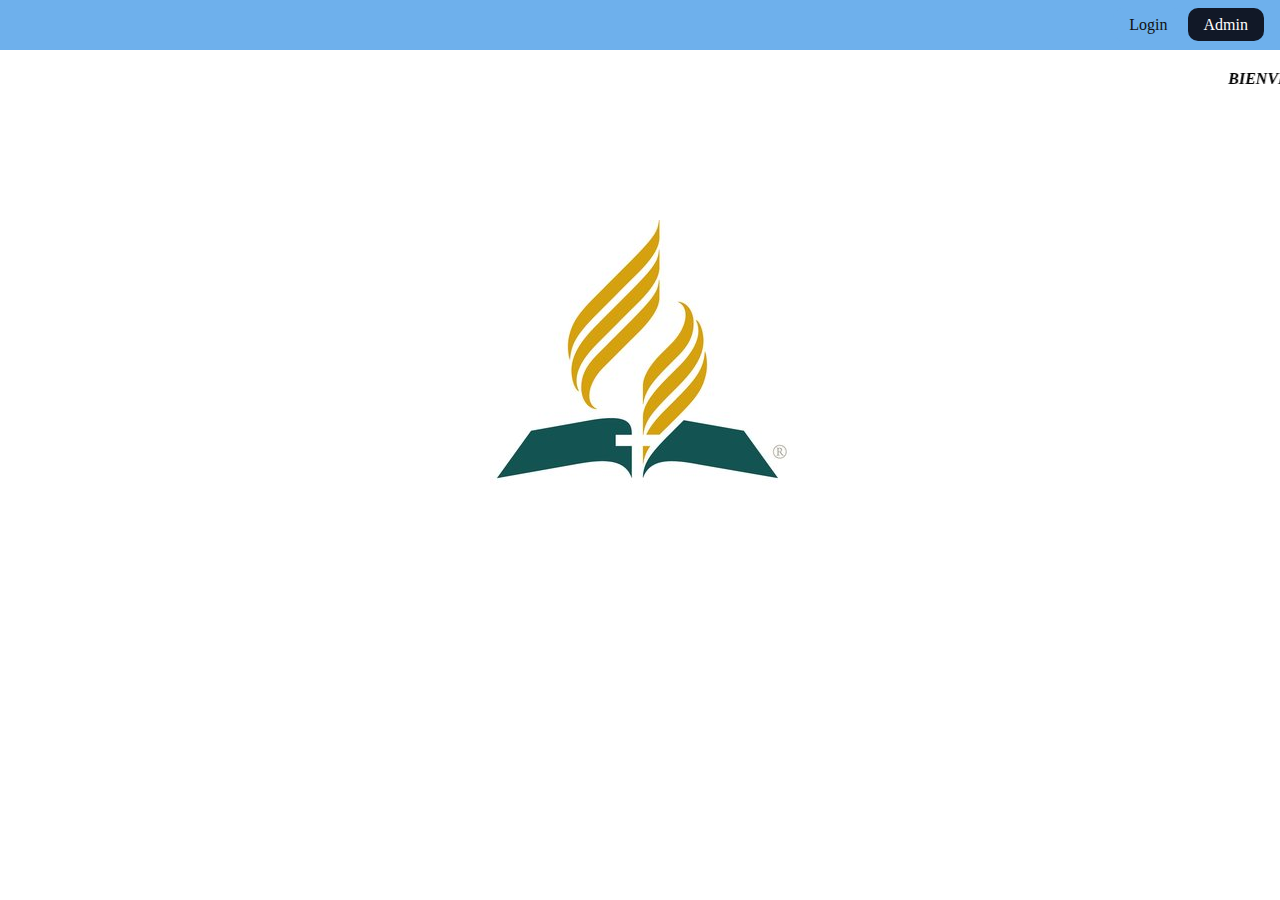
<file: index.html>
<!DOCTYPE html>
<html lang="en">
<head>
      <meta charset="UTF-8">
      <meta name="viewport" content="width=device-width, initial-scale=1.0">
      <link rel="shortcut icon" href="./images/images/diva.jpeg" type="image/x-icon">
      <link rel="stylesheet" href="./assets/fontawesome/css/all.css">
      <link rel="stylesheet" href="assets/css/index.css">
      <title>ADVENTURER SCHOOL CLUB | JABE</title>
</head>
<body>
    <nav class="flex m-auto">
       <div class="login">
             <span class="btn"><a href="users/Authentification.php" title="Login as user">Login</a></span>
             <span class="btn btn-2"><a href="admilogin.php" title="Login as admin">Admin</a></span>
       </div>
   </nav>
   <marquee> <strong><i>BIENVENUE À L'ÉGLISE ADVENTISTE DU 7éme JOUR DE JABE</i></strong>
   </marquee>
     <main class="flex items-center">
         <img src="./images/images/diva.jpeg" alt="p">
     </main> 
     <footer>
     </footer>
</body>
</html>
</file>
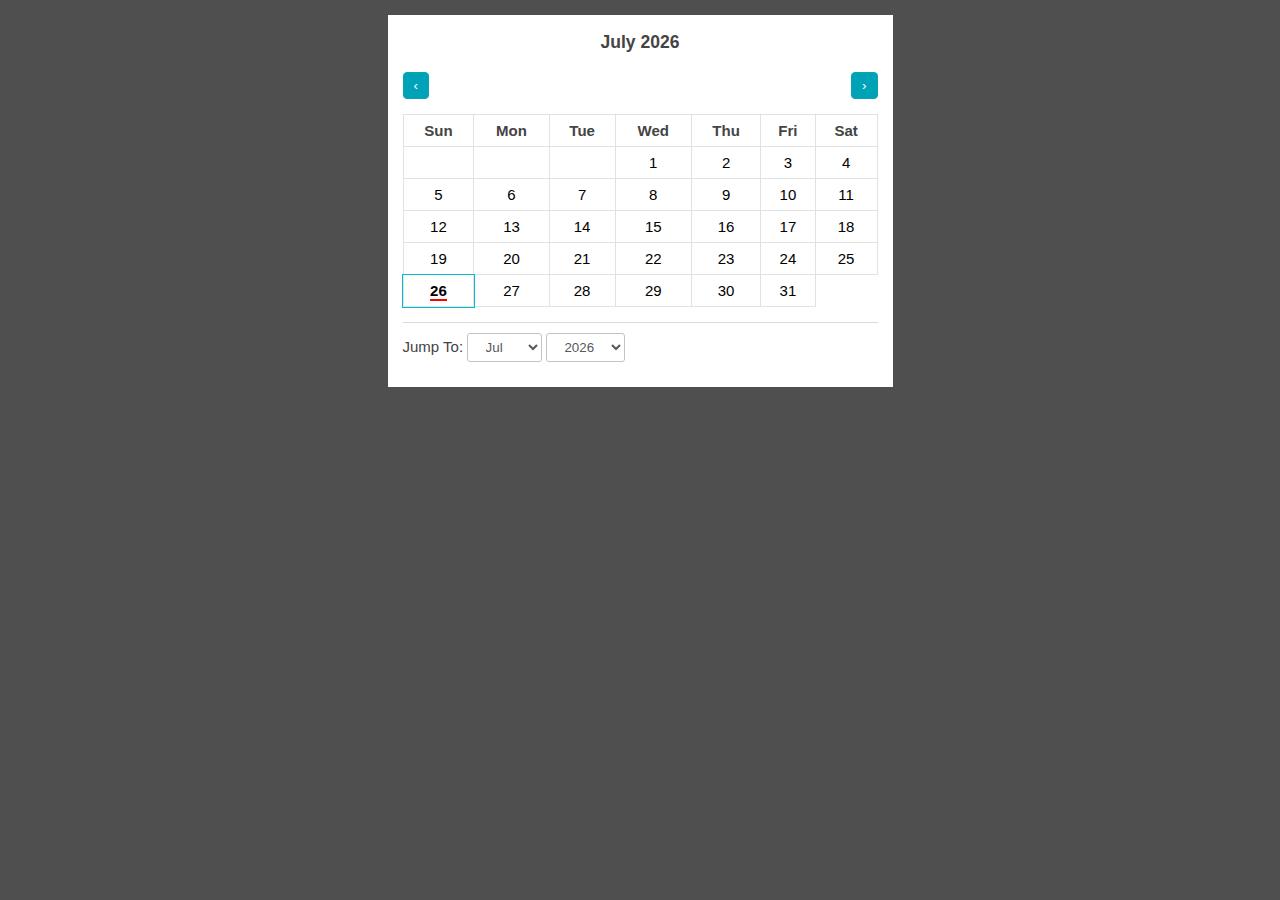
<file: calendrier/index.html>
<!DOCTYPE html>
<html>
<head>
  <link rel="stylesheet" type="text/css" href="style.css">
</head>
<body>
  <div class="wrapper">
    <div class="container-calendar">
      <h3 id="monthAndYear"></h3>
      <div class="button-container-calendar">
        <button id="previous" onclick="previous()">&#8249;</button>
        <button id="next" onclick="next()">&#8250;</button>
      </div>

      <table class="table-calendar" id="calendar" data-lang="en">
        <thead id="thead-month"></thead>
        <tbody id="calendar-body"></tbody>
      </table>

      <div class="footer-container-calendar">
        <label for="month">Jump To: </label>
        <select id="month" onchange="jump()">
          <option value=0>Jan</option>
          <option value=1>Feb</option>
          <option value=2>Mar</option>
          <option value=3>Apr</option>
          <option value=4>May</option>
          <option value=5>Jun</option>
          <option value=6>Jul</option>
          <option value=7>Aug</option>
          <option value=8>Sep</option>
          <option value=9>Oct</option>
          <option value=10>Nov</option>
          <option value=11>Dec</option>
        </select>
        <select id="year" onchange="jump()"></select>
      </div>
    </div>
  </div>
  <script src="main.js" type="text/javascript"></script>
</body>

</html>
</file>
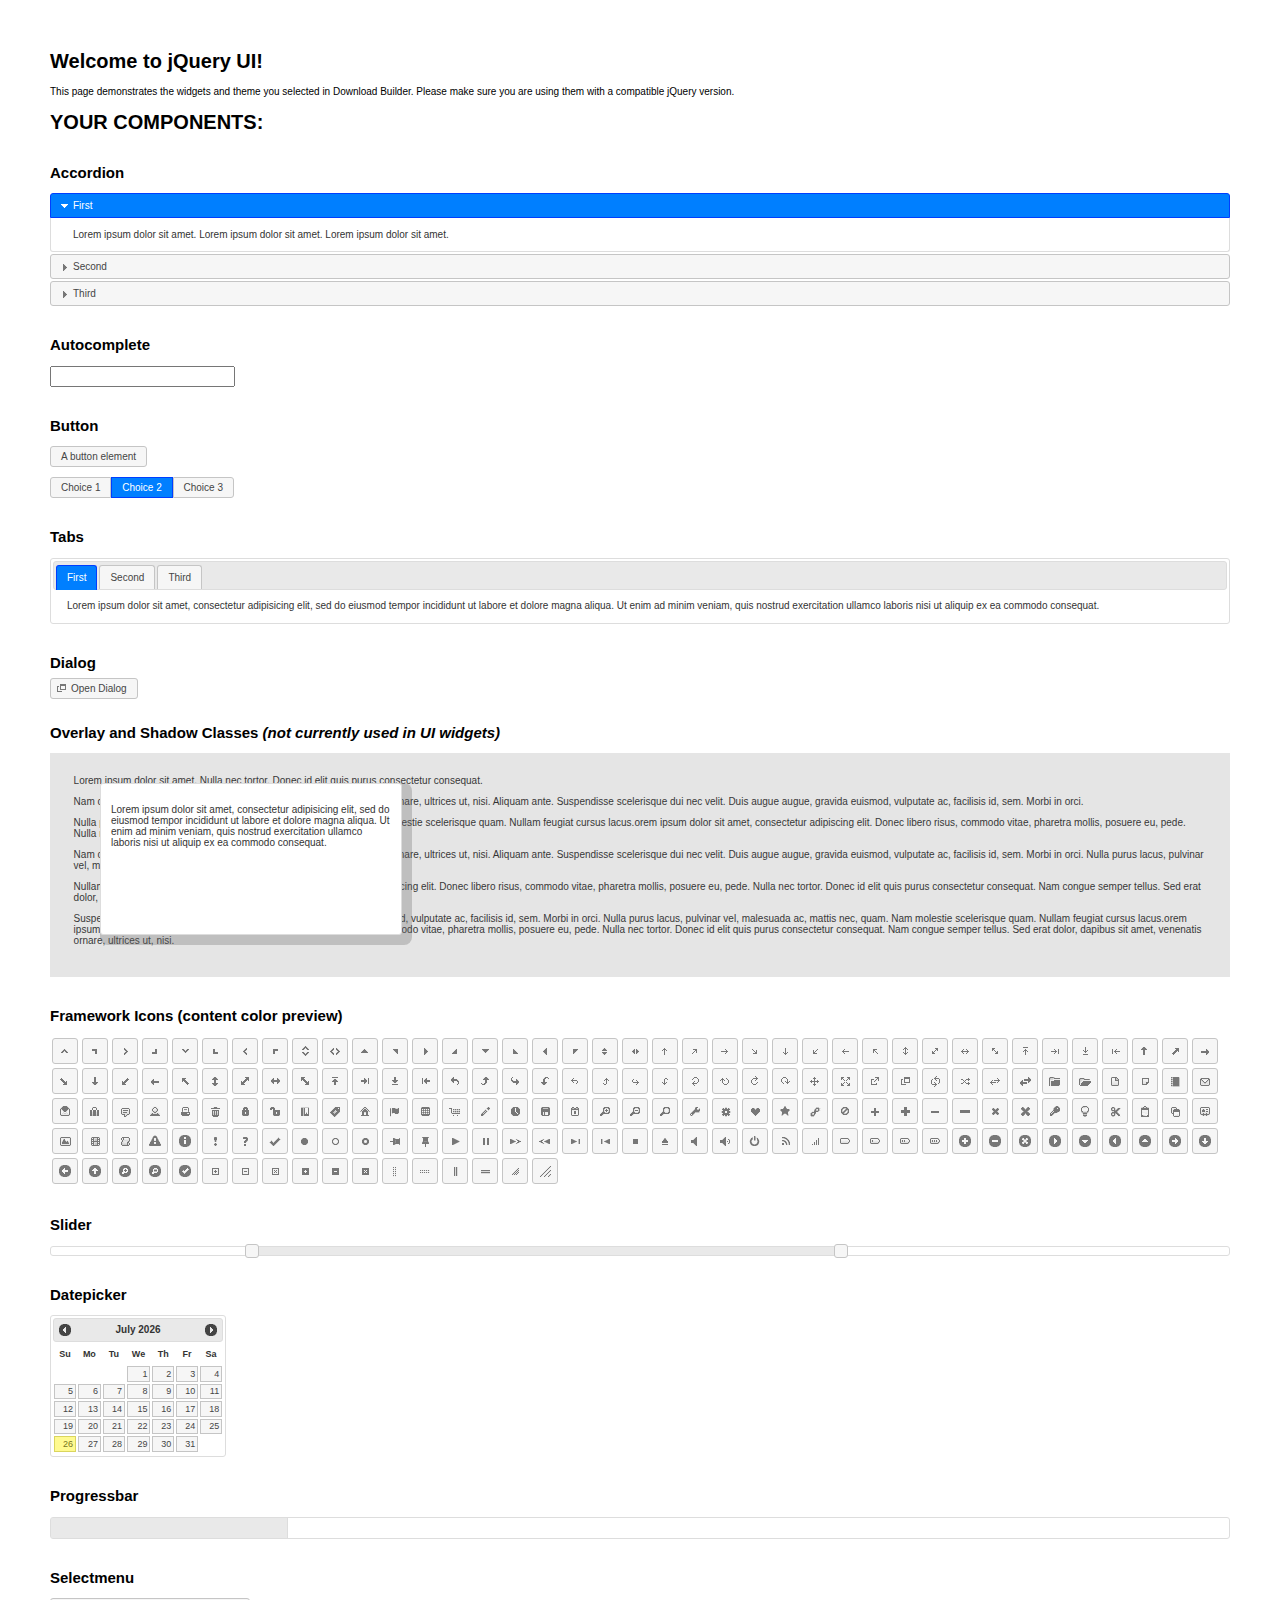
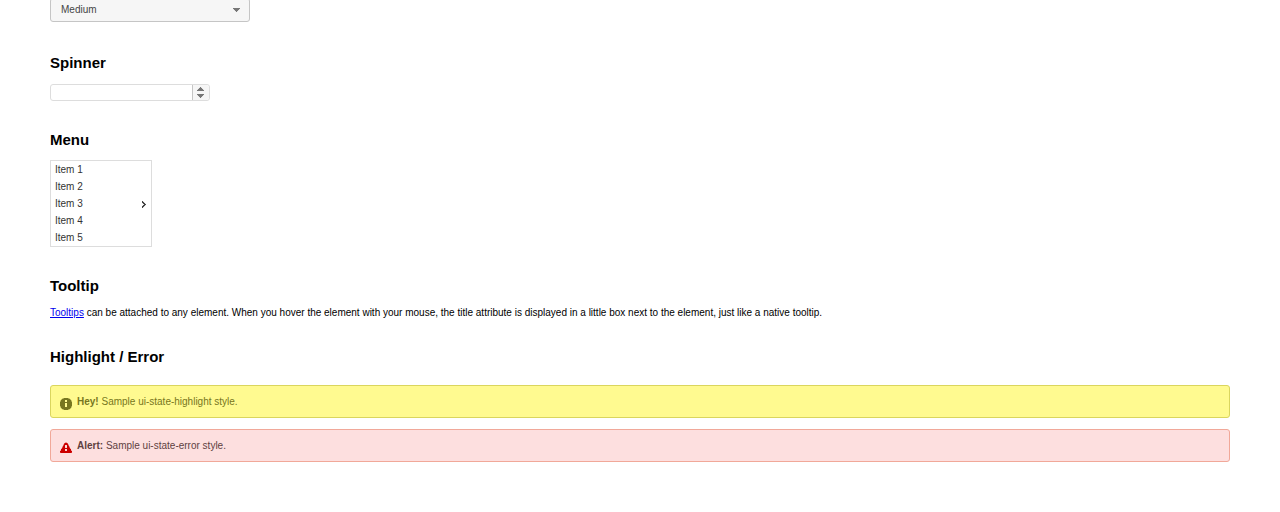
<file: assets/jquery-ui/index.html>
<!doctype html>
<html lang="us">
<head>
	<meta charset="utf-8">
	<title>jQuery UI Example Page</title>
	<link href="jquery-ui.css" rel="stylesheet">
	<style>
	body{
		font: 62.5% "Trebuchet MS", sans-serif;
		margin: 50px;
	}
	.demoHeaders {
		margin-top: 2em;
	}
	#dialog-link {
		padding: .4em 1em .4em 20px;
		text-decoration: none;
		position: relative;
	}
	#dialog-link span.ui-icon {
		margin: 0 5px 0 0;
		position: absolute;
		left: .2em;
		top: 50%;
		margin-top: -8px;
	}
	#icons {
		margin: 0;
		padding: 0;
	}
	#icons li {
		margin: 2px;
		position: relative;
		padding: 4px 0;
		cursor: pointer;
		float: left;
		list-style: none;
	}
	#icons span.ui-icon {
		float: left;
		margin: 0 4px;
	}
	.fakewindowcontain .ui-widget-overlay {
		position: absolute;
	}
	select {
		width: 200px;
	}
	</style>
</head>
<body>

<h1>Welcome to jQuery UI!</h1>

<div class="ui-widget">
	<p>This page demonstrates the widgets and theme you selected in Download Builder. Please make sure you are using them with a compatible jQuery version.</p>
</div>

<h1>YOUR COMPONENTS:</h1>


<!-- Accordion -->
<h2 class="demoHeaders">Accordion</h2>
<div id="accordion">
	<h3>First</h3>
	<div>Lorem ipsum dolor sit amet. Lorem ipsum dolor sit amet. Lorem ipsum dolor sit amet.</div>
	<h3>Second</h3>
	<div>Phasellus mattis tincidunt nibh.</div>
	<h3>Third</h3>
	<div>Nam dui erat, auctor a, dignissim quis.</div>
</div>



<!-- Autocomplete -->
<h2 class="demoHeaders">Autocomplete</h2>
<div>
	<input id="autocomplete" title="type &quot;a&quot;">
</div>



<!-- Button -->
<h2 class="demoHeaders">Button</h2>
<button id="button">A button element</button>
<form style="margin-top: 1em;">
	<div id="radioset">
		<input type="radio" id="radio1" name="radio"><label for="radio1">Choice 1</label>
		<input type="radio" id="radio2" name="radio" checked="checked"><label for="radio2">Choice 2</label>
		<input type="radio" id="radio3" name="radio"><label for="radio3">Choice 3</label>
	</div>
</form>



<!-- Tabs -->
<h2 class="demoHeaders">Tabs</h2>
<div id="tabs">
	<ul>
		<li><a href="#tabs-1">First</a></li>
		<li><a href="#tabs-2">Second</a></li>
		<li><a href="#tabs-3">Third</a></li>
	</ul>
	<div id="tabs-1">Lorem ipsum dolor sit amet, consectetur adipisicing elit, sed do eiusmod tempor incididunt ut labore et dolore magna aliqua. Ut enim ad minim veniam, quis nostrud exercitation ullamco laboris nisi ut aliquip ex ea commodo consequat.</div>
	<div id="tabs-2">Phasellus mattis tincidunt nibh. Cras orci urna, blandit id, pretium vel, aliquet ornare, felis. Maecenas scelerisque sem non nisl. Fusce sed lorem in enim dictum bibendum.</div>
	<div id="tabs-3">Nam dui erat, auctor a, dignissim quis, sollicitudin eu, felis. Pellentesque nisi urna, interdum eget, sagittis et, consequat vestibulum, lacus. Mauris porttitor ullamcorper augue.</div>
</div>



<!-- Dialog NOTE: Dialog is not generated by UI in this demo so it can be visually styled in themeroller-->
<h2 class="demoHeaders">Dialog</h2>
<p><a href="#" id="dialog-link" class="ui-state-default ui-corner-all"><span class="ui-icon ui-icon-newwin"></span>Open Dialog</a></p>

<h2 class="demoHeaders">Overlay and Shadow Classes <em>(not currently used in UI widgets)</em></h2>
<div style="position: relative; width: 96%; height: 200px; padding:1% 2%; overflow:hidden;" class="fakewindowcontain">
	<p>Lorem ipsum dolor sit amet,  Nulla nec tortor. Donec id elit quis purus consectetur consequat. </p><p>Nam congue semper tellus. Sed erat dolor, dapibus sit amet, venenatis ornare, ultrices ut, nisi. Aliquam ante. Suspendisse scelerisque dui nec velit. Duis augue augue, gravida euismod, vulputate ac, facilisis id, sem. Morbi in orci. </p><p>Nulla purus lacus, pulvinar vel, malesuada ac, mattis nec, quam. Nam molestie scelerisque quam. Nullam feugiat cursus lacus.orem ipsum dolor sit amet, consectetur adipiscing elit. Donec libero risus, commodo vitae, pharetra mollis, posuere eu, pede. Nulla nec tortor. Donec id elit quis purus consectetur consequat. </p><p>Nam congue semper tellus. Sed erat dolor, dapibus sit amet, venenatis ornare, ultrices ut, nisi. Aliquam ante. Suspendisse scelerisque dui nec velit. Duis augue augue, gravida euismod, vulputate ac, facilisis id, sem. Morbi in orci. Nulla purus lacus, pulvinar vel, malesuada ac, mattis nec, quam. Nam molestie scelerisque quam. </p><p>Nullam feugiat cursus lacus.orem ipsum dolor sit amet, consectetur adipiscing elit. Donec libero risus, commodo vitae, pharetra mollis, posuere eu, pede. Nulla nec tortor. Donec id elit quis purus consectetur consequat. Nam congue semper tellus. Sed erat dolor, dapibus sit amet, venenatis ornare, ultrices ut, nisi. Aliquam ante. </p><p>Suspendisse scelerisque dui nec velit. Duis augue augue, gravida euismod, vulputate ac, facilisis id, sem. Morbi in orci. Nulla purus lacus, pulvinar vel, malesuada ac, mattis nec, quam. Nam molestie scelerisque quam. Nullam feugiat cursus lacus.orem ipsum dolor sit amet, consectetur adipiscing elit. Donec libero risus, commodo vitae, pharetra mollis, posuere eu, pede. Nulla nec tortor. Donec id elit quis purus consectetur consequat. Nam congue semper tellus. Sed erat dolor, dapibus sit amet, venenatis ornare, ultrices ut, nisi. </p>

	<!-- ui-dialog -->
	<div class="ui-overlay"><div class="ui-widget-overlay"></div><div class="ui-widget-shadow ui-corner-all" style="width: 302px; height: 152px; position: absolute; left: 50px; top: 30px;"></div></div>
	<div style="position: absolute; width: 280px; height: 130px;left: 50px; top: 30px; padding: 10px;" class="ui-widget ui-widget-content ui-corner-all">
		<div class="ui-dialog-content ui-widget-content" style="background: none; border: 0;">
			<p>Lorem ipsum dolor sit amet, consectetur adipisicing elit, sed do eiusmod tempor incididunt ut labore et dolore magna aliqua. Ut enim ad minim veniam, quis nostrud exercitation ullamco laboris nisi ut aliquip ex ea commodo consequat.</p>
		</div>
	</div>

</div>

<!-- ui-dialog -->
<div id="dialog" title="Dialog Title">
	<p>Lorem ipsum dolor sit amet, consectetur adipisicing elit, sed do eiusmod tempor incididunt ut labore et dolore magna aliqua. Ut enim ad minim veniam, quis nostrud exercitation ullamco laboris nisi ut aliquip ex ea commodo consequat.</p>
</div>



<h2 class="demoHeaders">Framework Icons (content color preview)</h2>
<ul id="icons" class="ui-widget ui-helper-clearfix">
	<li class="ui-state-default ui-corner-all" title=".ui-icon-carat-1-n"><span class="ui-icon ui-icon-carat-1-n"></span></li>
	<li class="ui-state-default ui-corner-all" title=".ui-icon-carat-1-ne"><span class="ui-icon ui-icon-carat-1-ne"></span></li>
	<li class="ui-state-default ui-corner-all" title=".ui-icon-carat-1-e"><span class="ui-icon ui-icon-carat-1-e"></span></li>
	<li class="ui-state-default ui-corner-all" title=".ui-icon-carat-1-se"><span class="ui-icon ui-icon-carat-1-se"></span></li>
	<li class="ui-state-default ui-corner-all" title=".ui-icon-carat-1-s"><span class="ui-icon ui-icon-carat-1-s"></span></li>
	<li class="ui-state-default ui-corner-all" title=".ui-icon-carat-1-sw"><span class="ui-icon ui-icon-carat-1-sw"></span></li>
	<li class="ui-state-default ui-corner-all" title=".ui-icon-carat-1-w"><span class="ui-icon ui-icon-carat-1-w"></span></li>
	<li class="ui-state-default ui-corner-all" title=".ui-icon-carat-1-nw"><span class="ui-icon ui-icon-carat-1-nw"></span></li>
	<li class="ui-state-default ui-corner-all" title=".ui-icon-carat-2-n-s"><span class="ui-icon ui-icon-carat-2-n-s"></span></li>
	<li class="ui-state-default ui-corner-all" title=".ui-icon-carat-2-e-w"><span class="ui-icon ui-icon-carat-2-e-w"></span></li>
	<li class="ui-state-default ui-corner-all" title=".ui-icon-triangle-1-n"><span class="ui-icon ui-icon-triangle-1-n"></span></li>
	<li class="ui-state-default ui-corner-all" title=".ui-icon-triangle-1-ne"><span class="ui-icon ui-icon-triangle-1-ne"></span></li>
	<li class="ui-state-default ui-corner-all" title=".ui-icon-triangle-1-e"><span class="ui-icon ui-icon-triangle-1-e"></span></li>
	<li class="ui-state-default ui-corner-all" title=".ui-icon-triangle-1-se"><span class="ui-icon ui-icon-triangle-1-se"></span></li>
	<li class="ui-state-default ui-corner-all" title=".ui-icon-triangle-1-s"><span class="ui-icon ui-icon-triangle-1-s"></span></li>
	<li class="ui-state-default ui-corner-all" title=".ui-icon-triangle-1-sw"><span class="ui-icon ui-icon-triangle-1-sw"></span></li>
	<li class="ui-state-default ui-corner-all" title=".ui-icon-triangle-1-w"><span class="ui-icon ui-icon-triangle-1-w"></span></li>
	<li class="ui-state-default ui-corner-all" title=".ui-icon-triangle-1-nw"><span class="ui-icon ui-icon-triangle-1-nw"></span></li>
	<li class="ui-state-default ui-corner-all" title=".ui-icon-triangle-2-n-s"><span class="ui-icon ui-icon-triangle-2-n-s"></span></li>
	<li class="ui-state-default ui-corner-all" title=".ui-icon-triangle-2-e-w"><span class="ui-icon ui-icon-triangle-2-e-w"></span></li>
	<li class="ui-state-default ui-corner-all" title=".ui-icon-arrow-1-n"><span class="ui-icon ui-icon-arrow-1-n"></span></li>
	<li class="ui-state-default ui-corner-all" title=".ui-icon-arrow-1-ne"><span class="ui-icon ui-icon-arrow-1-ne"></span></li>
	<li class="ui-state-default ui-corner-all" title=".ui-icon-arrow-1-e"><span class="ui-icon ui-icon-arrow-1-e"></span></li>
	<li class="ui-state-default ui-corner-all" title=".ui-icon-arrow-1-se"><span class="ui-icon ui-icon-arrow-1-se"></span></li>
	<li class="ui-state-default ui-corner-all" title=".ui-icon-arrow-1-s"><span class="ui-icon ui-icon-arrow-1-s"></span></li>
	<li class="ui-state-default ui-corner-all" title=".ui-icon-arrow-1-sw"><span class="ui-icon ui-icon-arrow-1-sw"></span></li>
	<li class="ui-state-default ui-corner-all" title=".ui-icon-arrow-1-w"><span class="ui-icon ui-icon-arrow-1-w"></span></li>
	<li class="ui-state-default ui-corner-all" title=".ui-icon-arrow-1-nw"><span class="ui-icon ui-icon-arrow-1-nw"></span></li>
	<li class="ui-state-default ui-corner-all" title=".ui-icon-arrow-2-n-s"><span class="ui-icon ui-icon-arrow-2-n-s"></span></li>
	<li class="ui-state-default ui-corner-all" title=".ui-icon-arrow-2-ne-sw"><span class="ui-icon ui-icon-arrow-2-ne-sw"></span></li>
	<li class="ui-state-default ui-corner-all" title=".ui-icon-arrow-2-e-w"><span class="ui-icon ui-icon-arrow-2-e-w"></span></li>
	<li class="ui-state-default ui-corner-all" title=".ui-icon-arrow-2-se-nw"><span class="ui-icon ui-icon-arrow-2-se-nw"></span></li>
	<li class="ui-state-default ui-corner-all" title=".ui-icon-arrowstop-1-n"><span class="ui-icon ui-icon-arrowstop-1-n"></span></li>
	<li class="ui-state-default ui-corner-all" title=".ui-icon-arrowstop-1-e"><span class="ui-icon ui-icon-arrowstop-1-e"></span></li>
	<li class="ui-state-default ui-corner-all" title=".ui-icon-arrowstop-1-s"><span class="ui-icon ui-icon-arrowstop-1-s"></span></li>
	<li class="ui-state-default ui-corner-all" title=".ui-icon-arrowstop-1-w"><span class="ui-icon ui-icon-arrowstop-1-w"></span></li>
	<li class="ui-state-default ui-corner-all" title=".ui-icon-arrowthick-1-n"><span class="ui-icon ui-icon-arrowthick-1-n"></span></li>
	<li class="ui-state-default ui-corner-all" title=".ui-icon-arrowthick-1-ne"><span class="ui-icon ui-icon-arrowthick-1-ne"></span></li>
	<li class="ui-state-default ui-corner-all" title=".ui-icon-arrowthick-1-e"><span class="ui-icon ui-icon-arrowthick-1-e"></span></li>
	<li class="ui-state-default ui-corner-all" title=".ui-icon-arrowthick-1-se"><span class="ui-icon ui-icon-arrowthick-1-se"></span></li>
	<li class="ui-state-default ui-corner-all" title=".ui-icon-arrowthick-1-s"><span class="ui-icon ui-icon-arrowthick-1-s"></span></li>
	<li class="ui-state-default ui-corner-all" title=".ui-icon-arrowthick-1-sw"><span class="ui-icon ui-icon-arrowthick-1-sw"></span></li>
	<li class="ui-state-default ui-corner-all" title=".ui-icon-arrowthick-1-w"><span class="ui-icon ui-icon-arrowthick-1-w"></span></li>
	<li class="ui-state-default ui-corner-all" title=".ui-icon-arrowthick-1-nw"><span class="ui-icon ui-icon-arrowthick-1-nw"></span></li>
	<li class="ui-state-default ui-corner-all" title=".ui-icon-arrowthick-2-n-s"><span class="ui-icon ui-icon-arrowthick-2-n-s"></span></li>
	<li class="ui-state-default ui-corner-all" title=".ui-icon-arrowthick-2-ne-sw"><span class="ui-icon ui-icon-arrowthick-2-ne-sw"></span></li>
	<li class="ui-state-default ui-corner-all" title=".ui-icon-arrowthick-2-e-w"><span class="ui-icon ui-icon-arrowthick-2-e-w"></span></li>
	<li class="ui-state-default ui-corner-all" title=".ui-icon-arrowthick-2-se-nw"><span class="ui-icon ui-icon-arrowthick-2-se-nw"></span></li>
	<li class="ui-state-default ui-corner-all" title=".ui-icon-arrowthickstop-1-n"><span class="ui-icon ui-icon-arrowthickstop-1-n"></span></li>
	<li class="ui-state-default ui-corner-all" title=".ui-icon-arrowthickstop-1-e"><span class="ui-icon ui-icon-arrowthickstop-1-e"></span></li>
	<li class="ui-state-default ui-corner-all" title=".ui-icon-arrowthickstop-1-s"><span class="ui-icon ui-icon-arrowthickstop-1-s"></span></li>
	<li class="ui-state-default ui-corner-all" title=".ui-icon-arrowthickstop-1-w"><span class="ui-icon ui-icon-arrowthickstop-1-w"></span></li>
	<li class="ui-state-default ui-corner-all" title=".ui-icon-arrowreturnthick-1-w"><span class="ui-icon ui-icon-arrowreturnthick-1-w"></span></li>
	<li class="ui-state-default ui-corner-all" title=".ui-icon-arrowreturnthick-1-n"><span class="ui-icon ui-icon-arrowreturnthick-1-n"></span></li>
	<li class="ui-state-default ui-corner-all" title=".ui-icon-arrowreturnthick-1-e"><span class="ui-icon ui-icon-arrowreturnthick-1-e"></span></li>
	<li class="ui-state-default ui-corner-all" title=".ui-icon-arrowreturnthick-1-s"><span class="ui-icon ui-icon-arrowreturnthick-1-s"></span></li>
	<li class="ui-state-default ui-corner-all" title=".ui-icon-arrowreturn-1-w"><span class="ui-icon ui-icon-arrowreturn-1-w"></span></li>
	<li class="ui-state-default ui-corner-all" title=".ui-icon-arrowreturn-1-n"><span class="ui-icon ui-icon-arrowreturn-1-n"></span></li>
	<li class="ui-state-default ui-corner-all" title=".ui-icon-arrowreturn-1-e"><span class="ui-icon ui-icon-arrowreturn-1-e"></span></li>
	<li class="ui-state-default ui-corner-all" title=".ui-icon-arrowreturn-1-s"><span class="ui-icon ui-icon-arrowreturn-1-s"></span></li>
	<li class="ui-state-default ui-corner-all" title=".ui-icon-arrowrefresh-1-w"><span class="ui-icon ui-icon-arrowrefresh-1-w"></span></li>
	<li class="ui-state-default ui-corner-all" title=".ui-icon-arrowrefresh-1-n"><span class="ui-icon ui-icon-arrowrefresh-1-n"></span></li>
	<li class="ui-state-default ui-corner-all" title=".ui-icon-arrowrefresh-1-e"><span class="ui-icon ui-icon-arrowrefresh-1-e"></span></li>
	<li class="ui-state-default ui-corner-all" title=".ui-icon-arrowrefresh-1-s"><span class="ui-icon ui-icon-arrowrefresh-1-s"></span></li>
	<li class="ui-state-default ui-corner-all" title=".ui-icon-arrow-4"><span class="ui-icon ui-icon-arrow-4"></span></li>
	<li class="ui-state-default ui-corner-all" title=".ui-icon-arrow-4-diag"><span class="ui-icon ui-icon-arrow-4-diag"></span></li>
	<li class="ui-state-default ui-corner-all" title=".ui-icon-extlink"><span class="ui-icon ui-icon-extlink"></span></li>
	<li class="ui-state-default ui-corner-all" title=".ui-icon-newwin"><span class="ui-icon ui-icon-newwin"></span></li>
	<li class="ui-state-default ui-corner-all" title=".ui-icon-refresh"><span class="ui-icon ui-icon-refresh"></span></li>
	<li class="ui-state-default ui-corner-all" title=".ui-icon-shuffle"><span class="ui-icon ui-icon-shuffle"></span></li>
	<li class="ui-state-default ui-corner-all" title=".ui-icon-transfer-e-w"><span class="ui-icon ui-icon-transfer-e-w"></span></li>
	<li class="ui-state-default ui-corner-all" title=".ui-icon-transferthick-e-w"><span class="ui-icon ui-icon-transferthick-e-w"></span></li>
	<li class="ui-state-default ui-corner-all" title=".ui-icon-folder-collapsed"><span class="ui-icon ui-icon-folder-collapsed"></span></li>
	<li class="ui-state-default ui-corner-all" title=".ui-icon-folder-open"><span class="ui-icon ui-icon-folder-open"></span></li>
	<li class="ui-state-default ui-corner-all" title=".ui-icon-document"><span class="ui-icon ui-icon-document"></span></li>
	<li class="ui-state-default ui-corner-all" title=".ui-icon-document-b"><span class="ui-icon ui-icon-document-b"></span></li>
	<li class="ui-state-default ui-corner-all" title=".ui-icon-note"><span class="ui-icon ui-icon-note"></span></li>
	<li class="ui-state-default ui-corner-all" title=".ui-icon-mail-closed"><span class="ui-icon ui-icon-mail-closed"></span></li>
	<li class="ui-state-default ui-corner-all" title=".ui-icon-mail-open"><span class="ui-icon ui-icon-mail-open"></span></li>
	<li class="ui-state-default ui-corner-all" title=".ui-icon-suitcase"><span class="ui-icon ui-icon-suitcase"></span></li>
	<li class="ui-state-default ui-corner-all" title=".ui-icon-comment"><span class="ui-icon ui-icon-comment"></span></li>
	<li class="ui-state-default ui-corner-all" title=".ui-icon-person"><span class="ui-icon ui-icon-person"></span></li>
	<li class="ui-state-default ui-corner-all" title=".ui-icon-print"><span class="ui-icon ui-icon-print"></span></li>
	<li class="ui-state-default ui-corner-all" title=".ui-icon-trash"><span class="ui-icon ui-icon-trash"></span></li>
	<li class="ui-state-default ui-corner-all" title=".ui-icon-locked"><span class="ui-icon ui-icon-locked"></span></li>
	<li class="ui-state-default ui-corner-all" title=".ui-icon-unlocked"><span class="ui-icon ui-icon-unlocked"></span></li>
	<li class="ui-state-default ui-corner-all" title=".ui-icon-bookmark"><span class="ui-icon ui-icon-bookmark"></span></li>
	<li class="ui-state-default ui-corner-all" title=".ui-icon-tag"><span class="ui-icon ui-icon-tag"></span></li>
	<li class="ui-state-default ui-corner-all" title=".ui-icon-home"><span class="ui-icon ui-icon-home"></span></li>
	<li class="ui-state-default ui-corner-all" title=".ui-icon-flag"><span class="ui-icon ui-icon-flag"></span></li>
	<li class="ui-state-default ui-corner-all" title=".ui-icon-calculator"><span class="ui-icon ui-icon-calculator"></span></li>
	<li class="ui-state-default ui-corner-all" title=".ui-icon-cart"><span class="ui-icon ui-icon-cart"></span></li>
	<li class="ui-state-default ui-corner-all" title=".ui-icon-pencil"><span class="ui-icon ui-icon-pencil"></span></li>
	<li class="ui-state-default ui-corner-all" title=".ui-icon-clock"><span class="ui-icon ui-icon-clock"></span></li>
	<li class="ui-state-default ui-corner-all" title=".ui-icon-disk"><span class="ui-icon ui-icon-disk"></span></li>
	<li class="ui-state-default ui-corner-all" title=".ui-icon-calendar"><span class="ui-icon ui-icon-calendar"></span></li>
	<li class="ui-state-default ui-corner-all" title=".ui-icon-zoomin"><span class="ui-icon ui-icon-zoomin"></span></li>
	<li class="ui-state-default ui-corner-all" title=".ui-icon-zoomout"><span class="ui-icon ui-icon-zoomout"></span></li>
	<li class="ui-state-default ui-corner-all" title=".ui-icon-search"><span class="ui-icon ui-icon-search"></span></li>
	<li class="ui-state-default ui-corner-all" title=".ui-icon-wrench"><span class="ui-icon ui-icon-wrench"></span></li>
	<li class="ui-state-default ui-corner-all" title=".ui-icon-gear"><span class="ui-icon ui-icon-gear"></span></li>
	<li class="ui-state-default ui-corner-all" title=".ui-icon-heart"><span class="ui-icon ui-icon-heart"></span></li>
	<li class="ui-state-default ui-corner-all" title=".ui-icon-star"><span class="ui-icon ui-icon-star"></span></li>
	<li class="ui-state-default ui-corner-all" title=".ui-icon-link"><span class="ui-icon ui-icon-link"></span></li>
	<li class="ui-state-default ui-corner-all" title=".ui-icon-cancel"><span class="ui-icon ui-icon-cancel"></span></li>
	<li class="ui-state-default ui-corner-all" title=".ui-icon-plus"><span class="ui-icon ui-icon-plus"></span></li>
	<li class="ui-state-default ui-corner-all" title=".ui-icon-plusthick"><span class="ui-icon ui-icon-plusthick"></span></li>
	<li class="ui-state-default ui-corner-all" title=".ui-icon-minus"><span class="ui-icon ui-icon-minus"></span></li>
	<li class="ui-state-default ui-corner-all" title=".ui-icon-minusthick"><span class="ui-icon ui-icon-minusthick"></span></li>
	<li class="ui-state-default ui-corner-all" title=".ui-icon-close"><span class="ui-icon ui-icon-close"></span></li>
	<li class="ui-state-default ui-corner-all" title=".ui-icon-closethick"><span class="ui-icon ui-icon-closethick"></span></li>
	<li class="ui-state-default ui-corner-all" title=".ui-icon-key"><span class="ui-icon ui-icon-key"></span></li>
	<li class="ui-state-default ui-corner-all" title=".ui-icon-lightbulb"><span class="ui-icon ui-icon-lightbulb"></span></li>
	<li class="ui-state-default ui-corner-all" title=".ui-icon-scissors"><span class="ui-icon ui-icon-scissors"></span></li>
	<li class="ui-state-default ui-corner-all" title=".ui-icon-clipboard"><span class="ui-icon ui-icon-clipboard"></span></li>
	<li class="ui-state-default ui-corner-all" title=".ui-icon-copy"><span class="ui-icon ui-icon-copy"></span></li>
	<li class="ui-state-default ui-corner-all" title=".ui-icon-contact"><span class="ui-icon ui-icon-contact"></span></li>
	<li class="ui-state-default ui-corner-all" title=".ui-icon-image"><span class="ui-icon ui-icon-image"></span></li>
	<li class="ui-state-default ui-corner-all" title=".ui-icon-video"><span class="ui-icon ui-icon-video"></span></li>
	<li class="ui-state-default ui-corner-all" title=".ui-icon-script"><span class="ui-icon ui-icon-script"></span></li>
	<li class="ui-state-default ui-corner-all" title=".ui-icon-alert"><span class="ui-icon ui-icon-alert"></span></li>
	<li class="ui-state-default ui-corner-all" title=".ui-icon-info"><span class="ui-icon ui-icon-info"></span></li>
	<li class="ui-state-default ui-corner-all" title=".ui-icon-notice"><span class="ui-icon ui-icon-notice"></span></li>
	<li class="ui-state-default ui-corner-all" title=".ui-icon-help"><span class="ui-icon ui-icon-help"></span></li>
	<li class="ui-state-default ui-corner-all" title=".ui-icon-check"><span class="ui-icon ui-icon-check"></span></li>
	<li class="ui-state-default ui-corner-all" title=".ui-icon-bullet"><span class="ui-icon ui-icon-bullet"></span></li>
	<li class="ui-state-default ui-corner-all" title=".ui-icon-radio-off"><span class="ui-icon ui-icon-radio-off"></span></li>
	<li class="ui-state-default ui-corner-all" title=".ui-icon-radio-on"><span class="ui-icon ui-icon-radio-on"></span></li>
	<li class="ui-state-default ui-corner-all" title=".ui-icon-pin-w"><span class="ui-icon ui-icon-pin-w"></span></li>
	<li class="ui-state-default ui-corner-all" title=".ui-icon-pin-s"><span class="ui-icon ui-icon-pin-s"></span></li>
	<li class="ui-state-default ui-corner-all" title=".ui-icon-play"><span class="ui-icon ui-icon-play"></span></li>
	<li class="ui-state-default ui-corner-all" title=".ui-icon-pause"><span class="ui-icon ui-icon-pause"></span></li>
	<li class="ui-state-default ui-corner-all" title=".ui-icon-seek-next"><span class="ui-icon ui-icon-seek-next"></span></li>
	<li class="ui-state-default ui-corner-all" title=".ui-icon-seek-prev"><span class="ui-icon ui-icon-seek-prev"></span></li>
	<li class="ui-state-default ui-corner-all" title=".ui-icon-seek-end"><span class="ui-icon ui-icon-seek-end"></span></li>
	<li class="ui-state-default ui-corner-all" title=".ui-icon-seek-first"><span class="ui-icon ui-icon-seek-first"></span></li>
	<li class="ui-state-default ui-corner-all" title=".ui-icon-stop"><span class="ui-icon ui-icon-stop"></span></li>
	<li class="ui-state-default ui-corner-all" title=".ui-icon-eject"><span class="ui-icon ui-icon-eject"></span></li>
	<li class="ui-state-default ui-corner-all" title=".ui-icon-volume-off"><span class="ui-icon ui-icon-volume-off"></span></li>
	<li class="ui-state-default ui-corner-all" title=".ui-icon-volume-on"><span class="ui-icon ui-icon-volume-on"></span></li>
	<li class="ui-state-default ui-corner-all" title=".ui-icon-power"><span class="ui-icon ui-icon-power"></span></li>
	<li class="ui-state-default ui-corner-all" title=".ui-icon-signal-diag"><span class="ui-icon ui-icon-signal-diag"></span></li>
	<li class="ui-state-default ui-corner-all" title=".ui-icon-signal"><span class="ui-icon ui-icon-signal"></span></li>
	<li class="ui-state-default ui-corner-all" title=".ui-icon-battery-0"><span class="ui-icon ui-icon-battery-0"></span></li>
	<li class="ui-state-default ui-corner-all" title=".ui-icon-battery-1"><span class="ui-icon ui-icon-battery-1"></span></li>
	<li class="ui-state-default ui-corner-all" title=".ui-icon-battery-2"><span class="ui-icon ui-icon-battery-2"></span></li>
	<li class="ui-state-default ui-corner-all" title=".ui-icon-battery-3"><span class="ui-icon ui-icon-battery-3"></span></li>
	<li class="ui-state-default ui-corner-all" title=".ui-icon-circle-plus"><span class="ui-icon ui-icon-circle-plus"></span></li>
	<li class="ui-state-default ui-corner-all" title=".ui-icon-circle-minus"><span class="ui-icon ui-icon-circle-minus"></span></li>
	<li class="ui-state-default ui-corner-all" title=".ui-icon-circle-close"><span class="ui-icon ui-icon-circle-close"></span></li>
	<li class="ui-state-default ui-corner-all" title=".ui-icon-circle-triangle-e"><span class="ui-icon ui-icon-circle-triangle-e"></span></li>
	<li class="ui-state-default ui-corner-all" title=".ui-icon-circle-triangle-s"><span class="ui-icon ui-icon-circle-triangle-s"></span></li>
	<li class="ui-state-default ui-corner-all" title=".ui-icon-circle-triangle-w"><span class="ui-icon ui-icon-circle-triangle-w"></span></li>
	<li class="ui-state-default ui-corner-all" title=".ui-icon-circle-triangle-n"><span class="ui-icon ui-icon-circle-triangle-n"></span></li>
	<li class="ui-state-default ui-corner-all" title=".ui-icon-circle-arrow-e"><span class="ui-icon ui-icon-circle-arrow-e"></span></li>
	<li class="ui-state-default ui-corner-all" title=".ui-icon-circle-arrow-s"><span class="ui-icon ui-icon-circle-arrow-s"></span></li>
	<li class="ui-state-default ui-corner-all" title=".ui-icon-circle-arrow-w"><span class="ui-icon ui-icon-circle-arrow-w"></span></li>
	<li class="ui-state-default ui-corner-all" title=".ui-icon-circle-arrow-n"><span class="ui-icon ui-icon-circle-arrow-n"></span></li>
	<li class="ui-state-default ui-corner-all" title=".ui-icon-circle-zoomin"><span class="ui-icon ui-icon-circle-zoomin"></span></li>
	<li class="ui-state-default ui-corner-all" title=".ui-icon-circle-zoomout"><span class="ui-icon ui-icon-circle-zoomout"></span></li>
	<li class="ui-state-default ui-corner-all" title=".ui-icon-circle-check"><span class="ui-icon ui-icon-circle-check"></span></li>
	<li class="ui-state-default ui-corner-all" title=".ui-icon-circlesmall-plus"><span class="ui-icon ui-icon-circlesmall-plus"></span></li>
	<li class="ui-state-default ui-corner-all" title=".ui-icon-circlesmall-minus"><span class="ui-icon ui-icon-circlesmall-minus"></span></li>
	<li class="ui-state-default ui-corner-all" title=".ui-icon-circlesmall-close"><span class="ui-icon ui-icon-circlesmall-close"></span></li>
	<li class="ui-state-default ui-corner-all" title=".ui-icon-squaresmall-plus"><span class="ui-icon ui-icon-squaresmall-plus"></span></li>
	<li class="ui-state-default ui-corner-all" title=".ui-icon-squaresmall-minus"><span class="ui-icon ui-icon-squaresmall-minus"></span></li>
	<li class="ui-state-default ui-corner-all" title=".ui-icon-squaresmall-close"><span class="ui-icon ui-icon-squaresmall-close"></span></li>
	<li class="ui-state-default ui-corner-all" title=".ui-icon-grip-dotted-vertical"><span class="ui-icon ui-icon-grip-dotted-vertical"></span></li>
	<li class="ui-state-default ui-corner-all" title=".ui-icon-grip-dotted-horizontal"><span class="ui-icon ui-icon-grip-dotted-horizontal"></span></li>
	<li class="ui-state-default ui-corner-all" title=".ui-icon-grip-solid-vertical"><span class="ui-icon ui-icon-grip-solid-vertical"></span></li>
	<li class="ui-state-default ui-corner-all" title=".ui-icon-grip-solid-horizontal"><span class="ui-icon ui-icon-grip-solid-horizontal"></span></li>
	<li class="ui-state-default ui-corner-all" title=".ui-icon-gripsmall-diagonal-se"><span class="ui-icon ui-icon-gripsmall-diagonal-se"></span></li>
	<li class="ui-state-default ui-corner-all" title=".ui-icon-grip-diagonal-se"><span class="ui-icon ui-icon-grip-diagonal-se"></span></li>
</ul>


<!-- Slider -->
<h2 class="demoHeaders">Slider</h2>
<div id="slider"></div>



<!-- Datepicker -->
<h2 class="demoHeaders">Datepicker</h2>
<div id="datepicker"></div>



<!-- Progressbar -->
<h2 class="demoHeaders">Progressbar</h2>
<div id="progressbar"></div>



<!-- Progressbar -->
<h2 class="demoHeaders">Selectmenu</h2>
<select id="selectmenu">
	<option>Slower</option>
	<option>Slow</option>
	<option selected="selected">Medium</option>
	<option>Fast</option>
	<option>Faster</option>
</select>



<!-- Spinner -->
<h2 class="demoHeaders">Spinner</h2>
<input id="spinner">



<!-- Menu -->
<h2 class="demoHeaders">Menu</h2>
<ul style="width:100px;" id="menu">
	<li>Item 1</li>
	<li>Item 2</li>
	<li>Item 3
		<ul>
			<li>Item 3-1</li>
			<li>Item 3-2</li>
			<li>Item 3-3</li>
			<li>Item 3-4</li>
			<li>Item 3-5</li>
		</ul>
	</li>
	<li>Item 4</li>
	<li>Item 5</li>
</ul>



<!-- Tooltip -->
<h2 class="demoHeaders">Tooltip</h2>
<p id="tooltip">
	<a href="#" title="That&apos;s what this widget is">Tooltips</a> can be attached to any element. When you hover
the element with your mouse, the title attribute is displayed in a little box next to the element, just like a native tooltip.
</p>


<!-- Highlight / Error -->
<h2 class="demoHeaders">Highlight / Error</h2>
<div class="ui-widget">
	<div class="ui-state-highlight ui-corner-all" style="margin-top: 20px; padding: 0 .7em;">
		<p><span class="ui-icon ui-icon-info" style="float: left; margin-right: .3em;"></span>
		<strong>Hey!</strong> Sample ui-state-highlight style.</p>
	</div>
</div>
<br>
<div class="ui-widget">
	<div class="ui-state-error ui-corner-all" style="padding: 0 .7em;">
		<p><span class="ui-icon ui-icon-alert" style="float: left; margin-right: .3em;"></span>
		<strong>Alert:</strong> Sample ui-state-error style.</p>
	</div>
</div>

<script src="external/jquery/jquery.js"></script>
<script src="jquery-ui.js"></script>
<script>

$( "#accordion" ).accordion();



var availableTags = [
	"ActionScript",
	"AppleScript",
	"Asp",
	"BASIC",
	"C",
	"C++",
	"Clojure",
	"COBOL",
	"ColdFusion",
	"Erlang",
	"Fortran",
	"Groovy",
	"Haskell",
	"Java",
	"JavaScript",
	"Lisp",
	"Perl",
	"PHP",
	"Python",
	"Ruby",
	"Scala",
	"Scheme"
];
$( "#autocomplete" ).autocomplete({
	source: availableTags
});



$( "#button" ).button();
$( "#radioset" ).buttonset();



$( "#tabs" ).tabs();



$( "#dialog" ).dialog({
	autoOpen: false,
	width: 400,
	buttons: [
		{
			text: "Ok",
			click: function() {
				$( this ).dialog( "close" );
			}
		},
		{
			text: "Cancel",
			click: function() {
				$( this ).dialog( "close" );
			}
		}
	]
});

// Link to open the dialog
$( "#dialog-link" ).click(function( event ) {
	$( "#dialog" ).dialog( "open" );
	event.preventDefault();
});



$( "#datepicker" ).datepicker({
	inline: true
});



$( "#slider" ).slider({
	range: true,
	values: [ 17, 67 ]
});



$( "#progressbar" ).progressbar({
	value: 20
});



$( "#spinner" ).spinner();



$( "#menu" ).menu();



$( "#tooltip" ).tooltip();



$( "#selectmenu" ).selectmenu();


// Hover states on the static widgets
$( "#dialog-link, #icons li" ).hover(
	function() {
		$( this ).addClass( "ui-state-hover" );
	},
	function() {
		$( this ).removeClass( "ui-state-hover" );
	}
);
</script>
</body>
</html>
</file>
<file: assets/css/index.css>
:root {
  --primary-color: #6eb0ec;
  --text-dark: #111827;
  --text-light: #6b7280;
  --white: #ffffff;
  --max-width: 1200px;
}

* {
  padding: 0;
  margin: 0;
  box-sizing: border-box;
}
a{
  text-decoration: none;
}
body{
  height: 100%;
}
.flex{display: flex;}
.column{flex-direction: column;}
.items-center{align-items: center;}
.justify-between{justify-content: space-between;}
.fixed{position: fixed}
.relative{position: relative;}
.m-auto{margin: auto;}
.cover{object-fit: cover;}
.w-100{width: 100%;}
.h-100{height: 100%;}
.txt1{font-size: 16px;}
.txt2{font-size: 24px;}
a {
  text-decoration: none;
  transition: 0.3s;
}
.login{
  display: inline-block;
}
.btn > a{
  background: var(--primary-color);
  color: #111;
  padding: 0.5rem 1rem;
  border-radius: 10px;
  cursor: pointer;
  transition: 0.3s;
}
.btn :hover{
  background: #5b94c9; 
}
.btn-2 > a{
  background-color: #111827;
  color: #ffffff;
}
.btn-2:hover{  background-color: #1b263d;}
nav {
  background:var(--primary-color);
  justify-content: flex-end;
  top: 0;
  left: 0;
  padding: 1rem;
}
main{
  margin:  10% auto;
  justify-content: center;
}
marquee{
  margin-top: 20px;
}
</file>
<file: calendrier/style.css>
html {
    font-family: sans-serif;
    font-size: 15px;
    line-height: 1.4;
    color: #444;
  }
  
  body {
    margin: 0;
    background: #504f4f;
    font-size: 15px;
    
  }

  .wrapper {
    margin: 15px auto;
    max-width: 1100px;
  }
  
  .container-calendar {
    background: #ffffff;
    padding: 15px;
    max-width: 475px;
    margin: 0 auto;
    overflow: auto;
  }
  
  .button-container-calendar button {
    cursor: pointer;
    display: inline-block;
    zoom: 1;
    background: #00a2b7;
    color: #fff;
    border: 1px solid #0aa2b5;
    border-radius: 4px;
    padding: 5px 10px;
  }
  
  .table-calendar {
    border-collapse: collapse;
    width: 100%;
  }
  
  .table-calendar td,
  .table-calendar th {
    padding: 5px;
    border: 1px solid #e2e2e2;
    text-align: center;
    vertical-align: top;
  }
  
  .date-picker.selected {
    font-weight: bold;
    outline: 1px solid #00BCD4;
  }
  
  .date-picker.selected span {
    border-bottom: 2px solid currentColor;
  }
  
  
  /* sunday */
  
  .date-picker:nth-child(1) {
    color: red;
  }
  
  
  /* friday */
  
  .date-picker:nth-child(6) {
    color: green;
  }
  
  #monthAndYear {
    text-align: center;
    margin-top: 0;
  }
  
  .button-container-calendar {
    position: relative;
    margin-bottom: 1em;
    overflow: hidden;
    clear: both;
  }
  
  #previous {
    float: left;
  }
  
  #next {
    float: right;
  }
  
  .footer-container-calendar {
    margin-top: 1em;
    border-top: 1px solid #dadada;
    padding: 10px 0;
  }
  
  .footer-container-calendar select {
    cursor: pointer;
    display: inline-block;
    zoom: 1;
    background: #ffffff;
    color: #585858;
    border: 1px solid #bfc5c5;
    border-radius: 3px;
    padding: 5px 1em;
  }
  
  a{
    text-decoration: none;
    color: black;
  }
</file>
